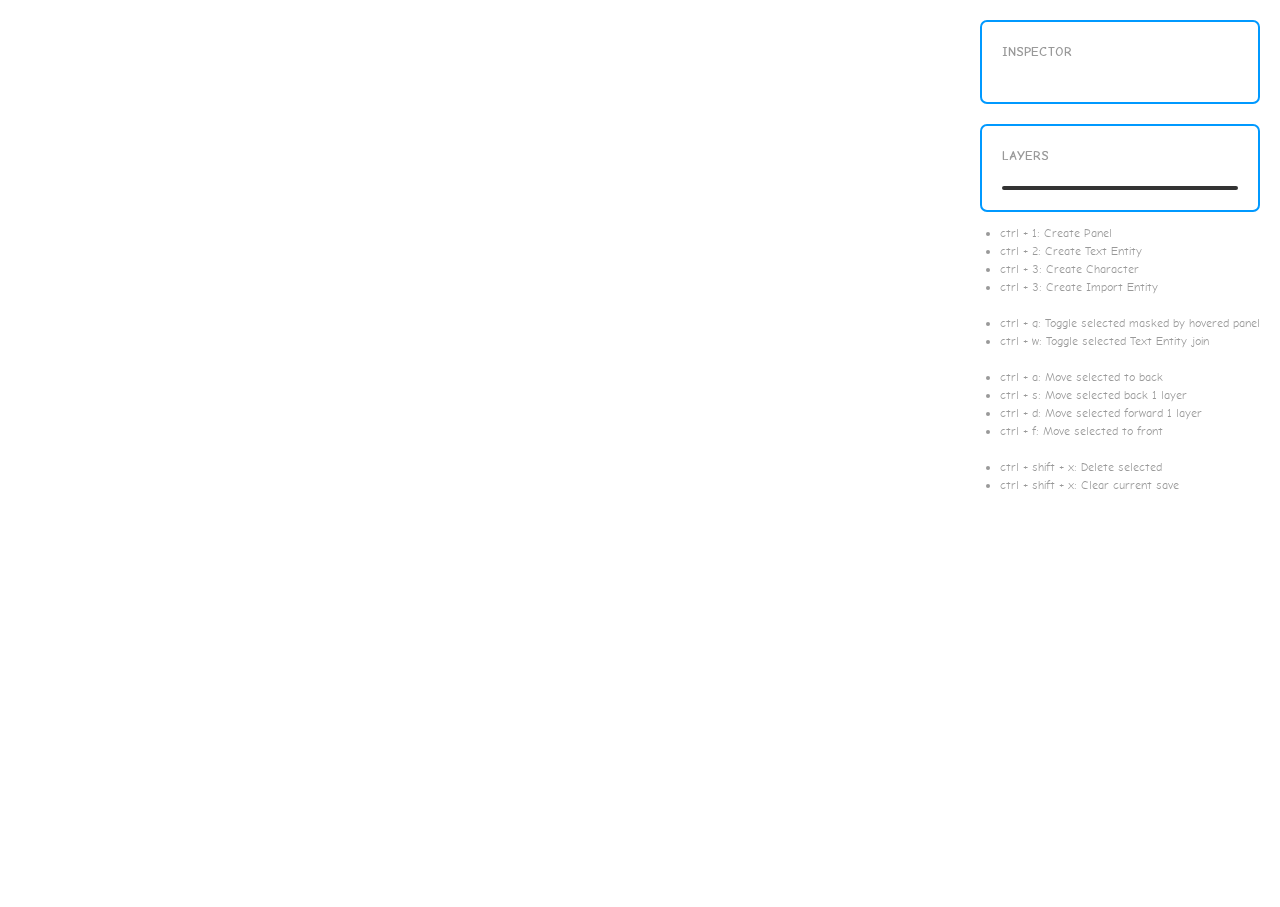
<file: index.html>
<!DOCTYPE html>
<html>
<head>
	<link rel="stylesheet" type="text/css" href="./comic-neue-2.3/font.css" />

	<style>
		/* ---------------- */
		/*   BASIC STUFF
		/* ---------------- */

		html, body {
			width: 100%;
			height: 100%;
			padding: 0;
			margin: 0;

			font-family: Helvetica;
			color: #333;

			overflow: hidden;
		}

		body {
			font-family: 'Comic Neue', sans-serif;
			font-weight: 400;
			font-size: 1em;
			line-height: 1.5;
			/* Enable a font's kerning: http://stackoverflow.com/questions/15160897/font-feature-settings-what-is-the-correct-syntax */
			font-feature-settings: "kern";
			-moz-font-feature-settings: "kern";
			-webkit-font-feature-settings: "kern";
		}

		h1, h2, h3 {
			margin: 0;
			padding: 0;
		}

		/* ---------------- */
		/*       HTML
		/* ---------------- */

		.ui-container {
			position: fixed;
			top: 0;
			right: 0;
			height: 100%;

			overflow-y: auto;
		}

		.inspector, .layers {
			box-sizing: border-box;

			min-height: 50px;
			width: 280px;
			margin: 20px;
			padding: 20px;
			margin-bottom: 10px;

			border-radius: 7px;
			border: 2px solid #0099FF;
			background-color: rgba(255, 255, 255, 0.8);
		}

		.inspector h2, .layers h2 {
			text-transform: uppercase;
			font-size: 10pt;
			color: #999;
			margin-bottom: 20px;
		}

		.inspector .content {
			font-weight: bold;
		}

		.layers .content {
			overflow: hidden;
			border-radius: 5px;
			border: 2px solid #333;
		}

		.layers .content .layer {
			padding: 2px 10px;
		}
		.layers .content .layer:nth-child(odd) {
			background-color: #EEEEEE;
		}
		.layers .content .layer.selected {
			background-color: #0099FF;
			color: #FFFFFF;
		}

		.hotkey-description {
			font-size: 9pt;
			color: #999;
		}

		/* ---------------- */
		/*       SVG
		/* ---------------- */

		path, circle {
			fill: inherit;
		}

		.paper {
			width: 100%;
			height: 100%;
		}

		.panel {
			fill: #FFFFFF;
		}
		.panel-border {
			fill: none;
			stroke: #333333;
			stroke-width: 4px; /* double width for mask */
		}
		/*.selected .panel-border {
			stroke: #0099FF;
		}*/

		.handle circle {
			fill: #FFFFFF;
			stroke: #333333;
			stroke-width: 4px;
			cursor: pointer;
			z-index: 1000;
		}
		.rotationhandle circle {
			transform: scale(0.8);
		}
		.handle.move circle {
			cursor: move;
			transform: scale(1.2);
		}

		.handle line {
			stroke: #333333;
			stroke-width: 2px;
		}

		.handle:not(.rotation) line {
			display: none;
		}

		.character .headgroup .head-border  {
			stroke: #333333;
			stroke-width: 4px; /* double stroke width because of clip */
		}
		.character .headgroup .head-shadow {
			fill: #E59B27;
		}
		.character .headgroup .head-highlight {
			fill: #FFE58C;
		}

		.character .headgroup .eyes ellipse {
			fill: #333333;
		}

		.character .bodygroup .body-border {
			stroke: #333333;
			stroke-width: 4px; /* double stroke width because of clip */
			stroke-linejoin: round;
		}
		.character .bodygroup .body-shadow {
			fill: #751EFF;
		}
		.character .bodygroup .body-highlight {
			fill: #AE12F2;
		}

		.character .bodygroup .limbs .limb {
			fill: none;
			stroke: #333333;
			stroke-width: 4px;
			stroke-linecap: round;
		}

		.speechbubble .bubble-border, .speechbubble .tail-border {
			stroke: #333333;
			stroke-width: 4px;
			stroke-linejoin: round;
		}

		.speechbubble .bubble-fill, .speechbubble .tail-fill {
			stroke: none;
			fill: #FFFFFF;
		}

		.speechbubble .text, .captiongroup .text {
			margin: 0;
			padding: 6.25px;
			font-size: 12.5px;
			user-select: none;
		}

		.captiongroup .caption {
			fill: #FFFFFF;
			stroke: #333333;
			stroke-width: 2px;
		}

		.extraborders {
			pointer-events: none;
		}

		.file-input {
			z-index: 1000;
			cursor: pointer;
			height: 100%;
			font-size: 24px;
			width: 100%;
		}

		/* ---------------- */
		/*    IMPORTANTS ?
		/* ---------------- */

		.hidden {
			display: none;
		}

		.disrupt-mask * {
			stroke: black;
			stroke-linejoin: round;
		}
	</style>

	<script src="lib/hotkeys/hotkeys.js"></script>
</head>
<body>
	<div class="ui-container">
		<div class="inspector">
			<h2>Inspector</h2>
			<div class="content"></div>
		</div>
		<div class="layers">
			<h2>Layers</h2>
			<div class="content"></div>
		</div>
		<div class="hotkey-description">
			<ul>
				<li>ctrl + 1: Create Panel</li>
				<li>ctrl + 2: Create Text Entity</li>
				<li>ctrl + 3: Create Character</li>
				<li>ctrl + 3: Create Import Entity</li>
				<br/>
				<li>ctrl + q: Toggle selected masked by hovered panel</li>
				<li>ctrl + w: Toggle selected Text Entity join</li>
				<br/>
				<li>ctrl + a: Move selected to back</li>
				<li>ctrl + s: Move selected back 1 layer</li>
				<li>ctrl + d: Move selected forward 1 layer</li>
				<li>ctrl + f: Move selected to front</li>
				<br/>
				<li>ctrl + shift + x: Delete selected</li>
				<li>ctrl + shift + x: Clear current save</li>
			</ul>
		</div>
	</div>

	<script src="main.js"></script>
</body>
</html>
</file>
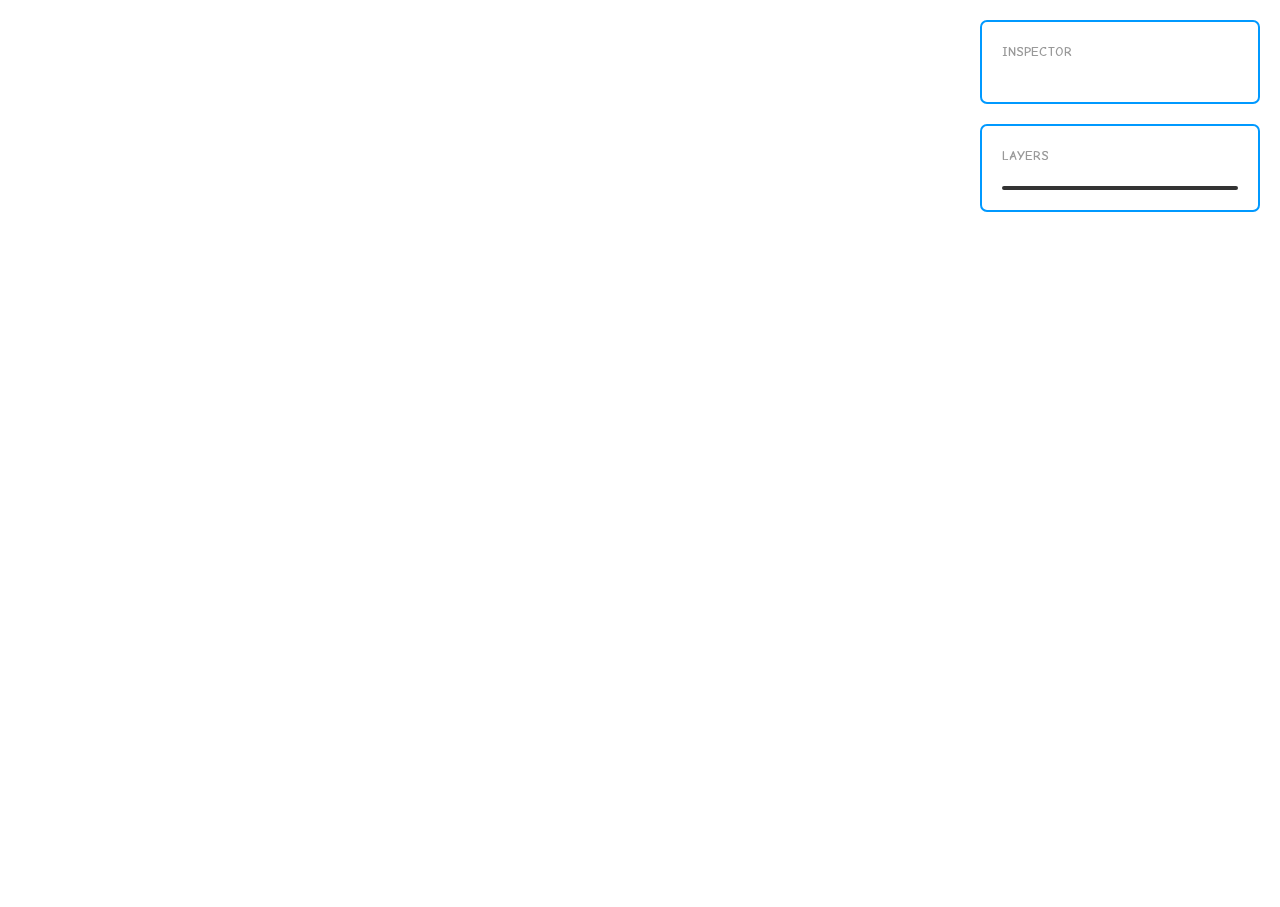
<file: editor/index.html>
<!DOCTYPE html>
<html>
<head>
	<link rel="stylesheet" type="text/css" href="./comic-neue-2.3/font.css" />

	<style>
		/* ---------------- */
		/*   BASIC STUFF
		/* ---------------- */

		html, body {
			width: 100%;
			height: 100%;
			padding: 0;
			margin: 0;

			font-family: Helvetica;
			color: #333;

			overflow: hidden;
		}

		body {
			font-family: 'Comic Neue', sans-serif;
			font-weight: 400;
			font-size: 1em;
			line-height: 1.5;
			/* Enable a font's kerning: http://stackoverflow.com/questions/15160897/font-feature-settings-what-is-the-correct-syntax */
			font-feature-settings: "kern";
			-moz-font-feature-settings: "kern";
			-webkit-font-feature-settings: "kern";
		}

		h1, h2, h3 {
			margin: 0;
			padding: 0;
		}

		/* ---------------- */
		/*       HTML
		/* ---------------- */

		.ui-container {
			position: fixed;
			top: 0;
			right: 0;
			height: 100%;

			overflow-y: auto;
		}

		.inspector, .layers {
			box-sizing: border-box;

			min-height: 50px;
			width: 280px;
			margin: 20px;
			padding: 20px;
			margin-bottom: 10px;

			border-radius: 7px;
			border: 2px solid #0099FF;
			background-color: rgba(255, 255, 255, 0.8);
		}

		.inspector h2, .layers h2 {
			text-transform: uppercase;
			font-size: 10pt;
			color: #999;
			margin-bottom: 20px;
		}

		.inspector .content {
			font-weight: bold;
		}

		.layers .content {
			overflow: hidden;
			border-radius: 5px;
			border: 2px solid #333;
		}

		.layers .content .layer {
			padding: 2px 10px;
		}
		.layers .content .layer:nth-child(odd) {
			background-color: #EEEEEE;
		}
		.layers .content .layer.selected {
			background-color: #0099FF;
			color: #FFFFFF;
		}

		.speechbubble .bubble, .speechbubble .stem {
			stroke: #333333;
			stroke-width: 4px;
			stroke-linejoin: round;
		}

		.speechbubble .fill {
			fill: #FFFFFF;
		}

		/* ---------------- */
		/*       SVG
		/* ---------------- */

		path, circle {
			fill: inherit;
		}

		.paper {
			width: 100%;
			height: 100%;
		}

		.panel {
			fill: #FFFFFF;
			stroke: #333333;
			stroke-width: 2px;
		}
		.panel.selected {
			stroke: #0099FF;
		}

		.handle circle {
			fill: #FFFFFF;
			stroke: #333333;
			stroke-width: 4px;
			cursor: pointer;
			z-index: 1000;
		}
		.rotationhandle circle {
			transform: scale(0.8);
		}
		.handle.move circle {
			cursor: move;
			transform: scale(1.2);
		}

		.handle line {
			stroke: #333333;
			stroke-width: 2px;
		}

		.handle:not(.rotation) line {
			display: none;
		}

		.hidden {
			display: none;
		}

		.character .headgroup .head-border  {
			stroke: #333333;
			stroke-width: 4px; /* double stroke width because of clip */
		}
		.character .headgroup .head-shadow {
			fill: #CFB871;
		}
		.character .headgroup .head-highlight {
			fill: #FFE492;
		}

		.character .headgroup .eyes ellipse {
			fill: #333333;
		}

		.character .bodygroup .body-border {
			stroke: #333333;
			stroke-width: 4px; /* double stroke width because of clip */
			stroke-linejoin: round;
		}
		.character .bodygroup .body-shadow {
			fill: #0064A7;
		}
		.character .bodygroup .body-highlight {
			fill: #0099FF;
		}

		.character .bodygroup .limbs .limb {
			fill: none;
			stroke: #333333;
			stroke-width: 4px;
			stroke-linecap: round;
		}

		.speechbubble .text {
			margin: 0;
			padding: 10px;
			font-size: 10pt;
			user-select: none;
		}
	</style>

	<script src="lib/hotkeys/hotkeys.js"></script>
</head>
<body>
	<div class="ui-container">
		<div class="inspector">
			<h2>Inspector</h2>
			<div class="content"></div>
		</div>
		<div class="layers">
			<h2>Layers</h2>
			<div class="content"></div>
		</div>
	</div>

	<script src="main.js"></script>
</body>
</html>
</file>
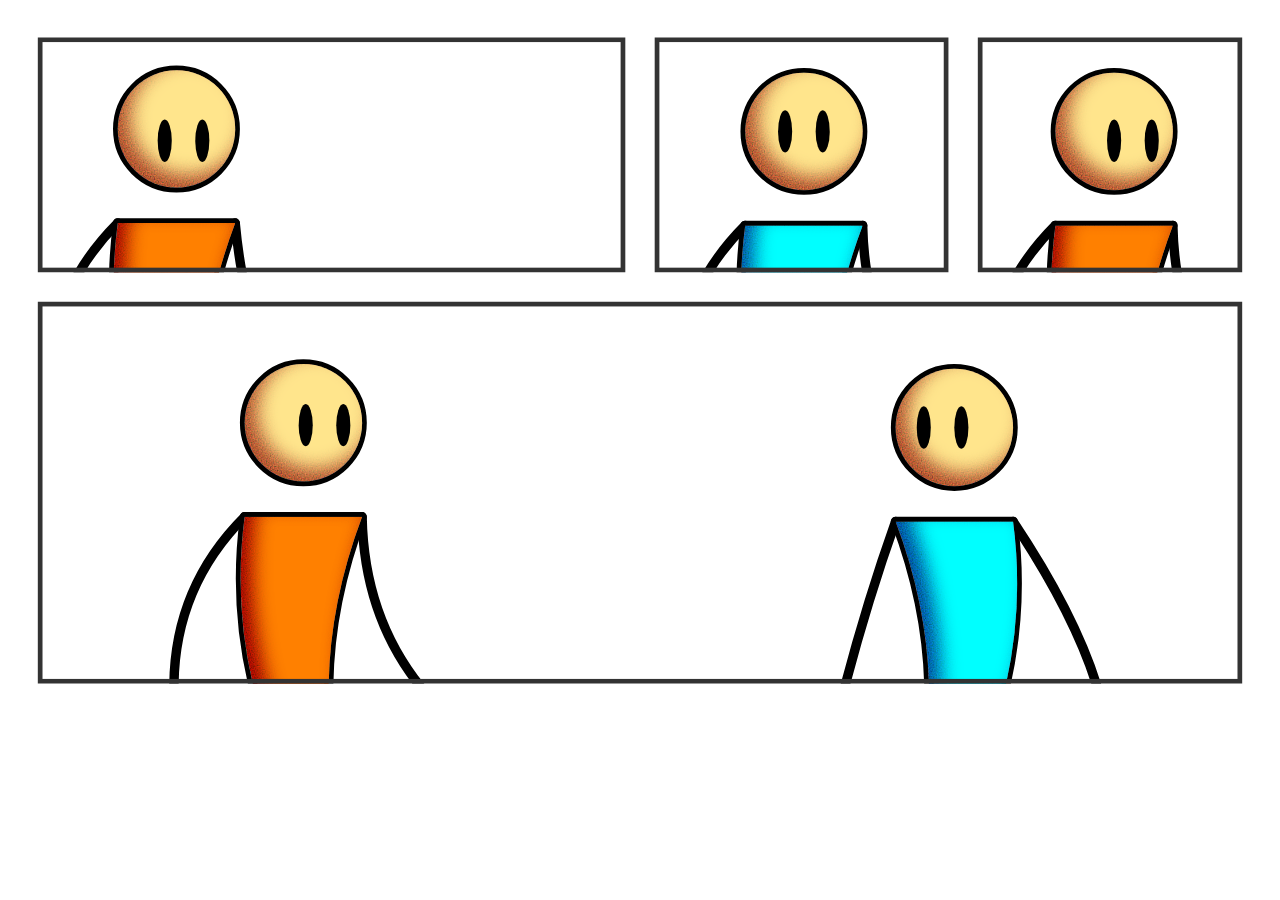
<file: embedtest/index.html>
<html>
<head>
	<style>
		.container {
			width: 100%;
		}
	</style>
</head>
<body>
	<div class="container">
		<div id="x1504911294189-wrapper">
			<style>
				#x1504911294189-wrapper { position: relative; height: 0; padding-bottom: 145.45454545454547%; /* mobile */ }
				#x1504911294189 { position: absolute; top: 0; left: 0; width: 100%; height: 100%; }
				@media only screen and (orientation: landscape) {
					#x1504911294189-wrapper { padding-bottom: 55.81395348837209%; /* desktop */ };
				}
			</style>
			<iframe src="comix_export/index.html" id="x1504911294189" frameborder="0" cellspacing="0" scrolling="no" seamless='seamless'></iframe>
		</div>
	</div>
</body>
</html>
</file>
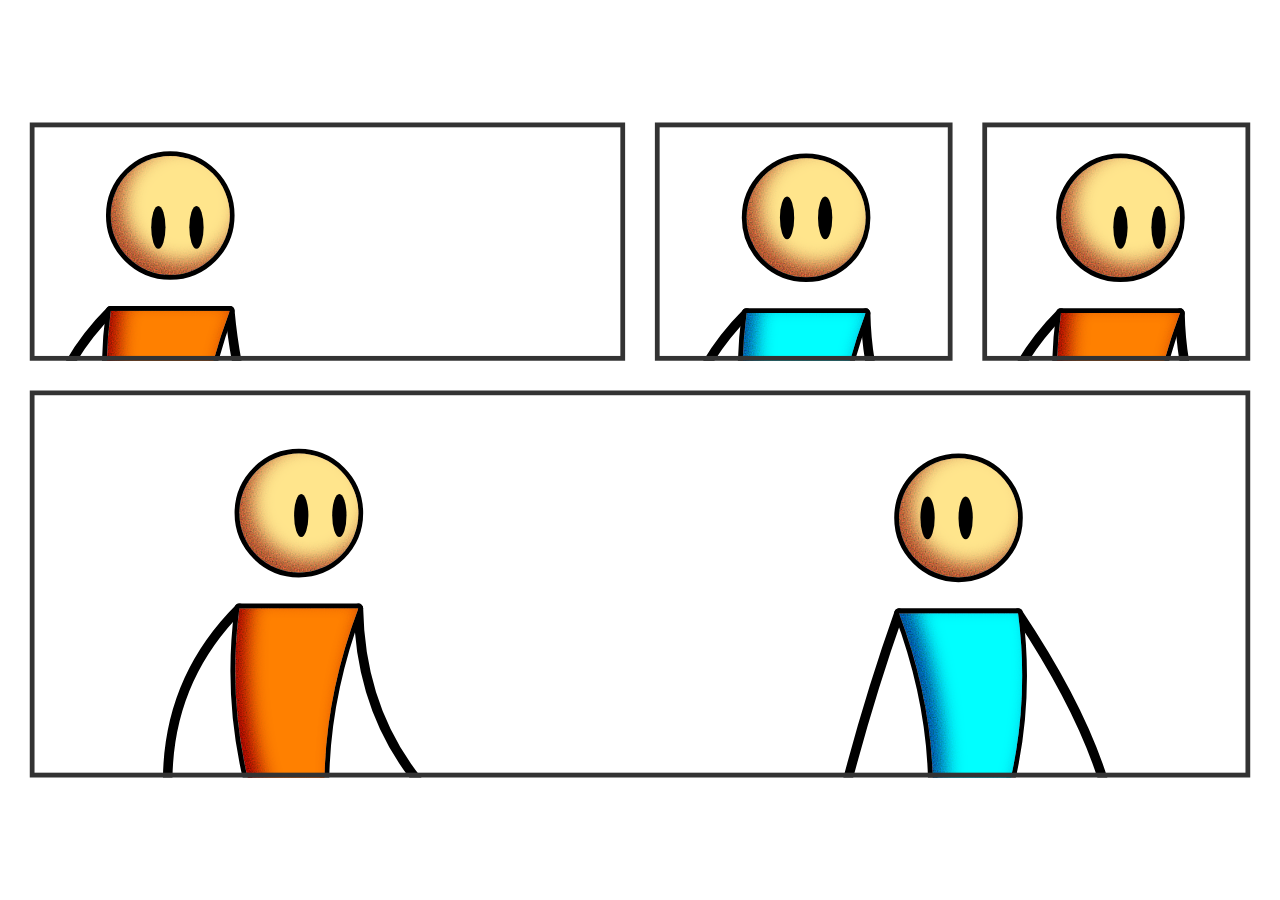
<file: embedtest/comix_export/index.html>
<html>

<head>
				<link rel="stylesheet" type="text/css" href="css/font.css">
				<link rel="stylesheet" type="text/css" href="css/mediaqueries.css">
				<style>
								/* ---------------- */
										/*   BASIC STUFF
										/* ---------------- */
								
										html, body {
											width: 100%;
											height: 100%;
											padding: 0;
											margin: 0;
								
											font-family: Helvetica;
											color: #333;
								
											overflow: hidden;
										}
								
										body {
											font-family: 'Comic Neue', sans-serif;
											font-weight: 400;
											font-size: 1em;
											line-height: 1.5;
											/* Enable a font's kerning: http://stackoverflow.com/questions/15160897/font-feature-settings-what-is-the-correct-syntax */
											font-feature-settings: "kern";
											-moz-font-feature-settings: "kern";
											-webkit-font-feature-settings: "kern";
										}
								
										h1, h2, h3 {
											margin: 0;
											padding: 0;
										}
								
										/* ---------------- */
										/*       HTML
										/* ---------------- */
								
										.ui-container {
											position: fixed;
											top: 0;
											right: 0;
											height: 100%;
								
											overflow-y: auto;
										}
								
										.inspector, .layers {
											box-sizing: border-box;
								
											min-height: 50px;
											width: 280px;
											margin: 20px;
											padding: 20px;
											margin-bottom: 10px;
								
											border-radius: 7px;
											border: 2px solid #0099FF;
											background-color: rgba(255, 255, 255, 0.8);
										}
								
										.inspector h2, .layers h2 {
											text-transform: uppercase;
											font-size: 10pt;
											color: #999;
											margin-bottom: 20px;
										}
								
										.inspector .content {
											font-weight: bold;
										}
								
										.layers .content {
											overflow: hidden;
											border-radius: 5px;
											border: 2px solid #333;
										}
								
										.layers .content .layer {
											padding: 2px 10px;
										}
										.layers .content .layer:nth-child(odd) {
											background-color: #EEEEEE;
										}
										.layers .content .layer.selected {
											background-color: #0099FF;
											color: #FFFFFF;
										}
								
										.hotkey-description {
											font-size: 9pt;
											color: #999;
										}
								
										/* ---------------- */
										/*       SVG
										/* ---------------- */
								
										path, circle {
											fill: inherit;
										}
								
										.paper {
											width: 100%;
											height: 100%;
										}
								
										.panel, .artboard {
											fill: #FFFFFF;
										}
										.panel-border {
											fill: none;
											stroke: #333333;
											stroke-width: 4px; /* double width for mask */
										}
										.artboard-border {
											fill: none;
											stroke: #999999;
											stroke-dasharray: 5 5;
											stroke-width: 2px;
										}
										/*.selected .panel-border {
											stroke: #0099FF;
										}*/
								
										.handle circle {
											fill: #FFFFFF;
											stroke: #333333;
											stroke-width: 4px;
											cursor: pointer;
											z-index: 1000;
										}
										.rotationhandle circle {
											transform: scale(0.8);
										}
										.handle.move circle {
											cursor: move;
											transform: scale(1.2);
										}
								
										.handle line {
											stroke: #333333;
											stroke-width: 2px;
										}
								
										.handle:not(.rotation) line {
											display: none;
										}
								
										.character .headgroup .head-border  {
											stroke: #000000;
											stroke-width: 4px; /* double stroke width because of clip */
										}
										.character .headgroup .head-shadow {
											fill: #E59B27;
										}
										.character .headgroup .head-highlight {
											fill: #FFE58C;
										}
								
										.character .headgroup .eyes ellipse {
											fill: #000000;
										}
										.character .headgroup .glassesgroup .lenses {
											stroke: #000000;
											stroke-width: 2px;
											fill: rgba(255, 255, 255, 0.5);
											fill: #FFFFFF;
										}
								
										.character .headgroup .hair-back {
											fill: #000000;
										}
										.character .headgroup .hair-front {
											stroke: #000000;
											stroke-width: 4px; /* double stroke width because of clip */
											fill: #333333;
										}
										.character .headgroup .hair-border {
											stroke: #000000;
											stroke-width: 4px; /* double stroke width because of clip */
											fill: none;
										}
								
										.character .bodygroup .body-border {
											stroke: #000000;
											stroke-width: 4px; /* double stroke width because of clip */
											stroke-linejoin: round;
										}
										.character .bodygroup .body-shadow {
											fill: #751EFF;
										}
										.character .bodygroup .body-highlight {
											fill: #AE12F2;
										}
								
										.character .bodygroup .limbs .limb {
											fill: none;
											stroke: #000000;
											stroke-width: 4px;
											stroke-linecap: round;
										}
								
										.speechbubble .bubble-border, .speechbubble .tail-border {
											stroke: #000000;
											stroke-width: 4px;
											stroke-linejoin: round;
										}
								
										.speechbubble .bubble-fill, .speechbubble .tail-fill {
											stroke: none;
											fill: #FFFFFF;
										}
								
										.speechbubble .text {
											display: flex;
											width: 100% !important;
											height: 100% !important;
											align-items: center;
											margin: 0;
											/*padding: 3px;*/
											
											font-size: 15px;
											user-select: none;
										}
								
										.speechbubble .text > div {
											display: block;
											width: 100%;
											text-align: center;
										}
								
								
										.extraborders {
											pointer-events: none;
										}
								
										.file-input {
											z-index: 1000;
											cursor: pointer;
											height: 100%;
											font-size: 24px;
											width: 100%;
										}
								
										/* ---------------- */
										/*    IMPORTANTS ?
										/* ---------------- */
								
										.hidden {
											display: none;
										}
								
										.disrupt-mask * {
											stroke: black;
											stroke-linejoin: round;
										}
				</style>
</head>

<body><svg class="desktop" viewBox="0 0 537.5 300"><defs><filter id="blur"><feGaussianBlur in="SourceGraphic" stdDeviation="4" result="blur"></feGaussianBlur></filter><filter id="noise"><feTurbulence type="fractalNoise" baseFrequency="1.75" result="noisy"></feTurbulence><feBlend in="SourceGraphic" in2="noisy" mode="multiply" result="blend"></feBlend><feBlend in="blend" in2="noisy" mode="multiply" result="blend2"></feBlend><feBlend in="blend2" in2="noisy" mode="multiply"></feBlend></filter><filter id="sketchy"><feTurbulence type="fractalNoise" baseFrequency="0.05" numOctaves="3" result="texture"></feTurbulence><feDisplacementMap in="SourceGraphic" in2="texture" scale="4" result="displacement"></feDisplacementMap></filter><mask id="panelMask" maskUnits="userSpaceOnUse"><g></g><g></g></mask></defs><g transform="translate(12.5, 12.5)" id="entity2" data-id="2" data-type="Panel" class=""><defs><rect id="panel2" width="250" height="100"></rect><clipPath id="panelClip2"><use href="#panel2"></use></clipPath></defs><g clip-path="url(#panelClip2)"><use class="panel" href="#panel2" data-id="2"></use><g class="content"><g class="character" id="entity3" data-id="3" data-type="Character" transform="translate(4, 14)"><g class="headgroup" transform="translate(55, 25)"><g clip-path="url(#hairClip3)"><defs><path id="hairClipPath3" d=""></path><path id="hairCutPath3" d="" transform="translate(3, 5) rotate(0)"></path><clipPath id="hairClip3"><use href="#hairClipPath3"></use></clipPath><clipPath id="hairCut3" clip-path="url(#hairClip3)"><use href="#hairCutPath3"></use></clipPath></defs><use class="hair-back" href="#hairCutPath3" transform="translate(50, 0)"></use></g></g><g class="bodygroup" transform="translate(55, 65)"><defs><path id="body3" d="
			M 25 0
			Q 5.75 51 12.5 100
			L -12.5 100
			Q -31.75 51 -25 0
			Z
		"></path><clipPath id="bodyClip3"><use href="#body3"></use></clipPath></defs><g class="limbs"><path class="limb" d="
			M -25 0
			Q -63 38 -53 96
		"></path><path class="limb" d="
			M 25 0
			Q 31 65 65 88
		"></path><path class="limb" d="
			M -12.5 100
			Q 3 130 -29 203
		"></path><path class="limb" d="
			M 12.5 100
			Q 30 130 31 204
		"></path></g><use class="body-border" href="#body3"></use><g clip-path="url(#bodyClip3)"><use class="body-shadow" href="#body3" filter="url(#noise)" style="fill: rgb(230, 0, 0);"></use><use class="body-highlight" href="#body3" filter="url(#blur)" x="5" y="-5" style="fill: rgb(255, 128, 0);"></use></g></g><g class="headgroup" transform="translate(55, 25)"><defs><circle id="head3" r="25"></circle><clipPath id="headClip3"><use href="#head3"></use></clipPath></defs><use class="head-border" href="#head3"></use><g clip-path="url(#headClip3)"><use class="head-shadow" href="#head3" filter="url(#noise)" style="fill: rgb(255, 116, 63);"></use><use class="head-highlight" href="#head3" filter="url(#blur)" x="5" y="-5" style="fill: rgb(255, 229, 140);"></use><g class="eyes" transform="translate(3, 5) rotate(0)"><ellipse cx="-8" rx="3" ry="9"></ellipse><ellipse cx="8" rx="3" ry="9"></ellipse></g></g><g clip-path="url(#hairCut3)"><use class="hair-front" href="#hairCutPath3"></use><use class="hair-border" href="#hairClipPath3"></use></g></g></g></g><use class="panel-border" href="#panel2" data-id="2"></use></g></g><g transform="translate(275, 12.5)" id="entity5" data-id="5" data-type="Panel" class=""><defs><rect id="panel5" width="125" height="100"></rect><clipPath id="panelClip5"><use href="#panel5"></use></clipPath></defs><g clip-path="url(#panelClip5)"><use class="panel" href="#panel5" data-id="5"></use><g class="content"><g class="character" id="entity7" data-id="7" data-type="Character" transform="translate(8.5, 15)"><g class="headgroup" transform="translate(55, 25)"><g clip-path="url(#hairClip7)"><defs><path id="hairClipPath7" d=""></path><path id="hairCutPath7" d="" transform="translate(0, 0) rotate(0)"></path><clipPath id="hairClip7"><use href="#hairClipPath7"></use></clipPath><clipPath id="hairCut7" clip-path="url(#hairClip7)"><use href="#hairCutPath7"></use></clipPath></defs><use class="hair-back" href="#hairCutPath7" transform="translate(50, 0)"></use></g></g><g class="bodygroup" transform="translate(55, 65)"><defs><path id="body7" d="
			M 25 0
			Q 5.75 51 12.5 100
			L -12.5 100
			Q -31.75 51 -25 0
			Z
		"></path><clipPath id="bodyClip7"><use href="#body7"></use></clipPath></defs><g class="limbs"><path class="limb" d="
			M -25 0
			Q -63 38 -53 96
		"></path><path class="limb" d="
			M 25 0
			Q 26 54 65 88
		"></path><path class="limb" d="
			M -12.5 100
			Q 3 130 -29 203
		"></path><path class="limb" d="
			M 12.5 100
			Q 30 130 31 204
		"></path></g><use class="body-border" href="#body7"></use><g clip-path="url(#bodyClip7)"><use class="body-shadow" href="#body7" filter="url(#noise)" style="fill: rgb(0, 115, 230);"></use><use class="body-highlight" href="#body7" filter="url(#blur)" x="5" y="-5" style="fill: rgb(0, 255, 255);"></use></g></g><g class="headgroup" transform="translate(55, 25)"><defs><circle id="head7" r="25"></circle><clipPath id="headClip7"><use href="#head7"></use></clipPath></defs><use class="head-border" href="#head7"></use><g clip-path="url(#headClip7)"><use class="head-shadow" href="#head7" filter="url(#noise)" style="fill: rgb(255, 116, 63);"></use><use class="head-highlight" href="#head7" filter="url(#blur)" x="5" y="-5" style="fill: rgb(255, 229, 140);"></use><g class="eyes" transform="translate(0, 0) rotate(0)"><ellipse cx="-8" rx="3" ry="9"></ellipse><ellipse cx="8" rx="3" ry="9"></ellipse></g></g><g clip-path="url(#hairCut7)"><use class="hair-front" href="#hairCutPath7"></use><use class="hair-border" href="#hairClipPath7"></use></g></g></g></g><use class="panel-border" href="#panel5" data-id="5"></use></g></g><g transform="translate(412.5, 12.5)" id="entity6" data-id="6" data-type="Panel" class=""><defs><rect id="panel6" width="112.5" height="100"></rect><clipPath id="panelClip6"><use href="#panel6"></use></clipPath></defs><g clip-path="url(#panelClip6)"><use class="panel" href="#panel6" data-id="6"></use><g class="content"><g class="character" id="entity8" data-id="8" data-type="Character" transform="translate(3, 15)"><g class="headgroup" transform="translate(55, 25)"><g clip-path="url(#hairClip8)"><defs><path id="hairClipPath8" d=""></path><path id="hairCutPath8" d="" transform="translate(8, 4) rotate(0)"></path><clipPath id="hairClip8"><use href="#hairClipPath8"></use></clipPath><clipPath id="hairCut8" clip-path="url(#hairClip8)"><use href="#hairCutPath8"></use></clipPath></defs><use class="hair-back" href="#hairCutPath8" transform="translate(50, 0)"></use></g></g><g class="bodygroup" transform="translate(55, 65)"><defs><path id="body8" d="
			M 25 0
			Q 5.75 51 12.5 100
			L -12.5 100
			Q -31.75 51 -25 0
			Z
		"></path><clipPath id="bodyClip8"><use href="#body8"></use></clipPath></defs><g class="limbs"><path class="limb" d="
			M -25 0
			Q -63 38 -53 96
		"></path><path class="limb" d="
			M 25 0
			Q 26 54 65 88
		"></path><path class="limb" d="
			M -12.5 100
			Q 3 130 -29 203
		"></path><path class="limb" d="
			M 12.5 100
			Q 30 130 31 204
		"></path></g><use class="body-border" href="#body8"></use><g clip-path="url(#bodyClip8)"><use class="body-shadow" href="#body8" filter="url(#noise)" style="fill: rgb(230, 0, 0);"></use><use class="body-highlight" href="#body8" filter="url(#blur)" x="5" y="-5" style="fill: rgb(255, 128, 0);"></use></g></g><g class="headgroup" transform="translate(55, 25)"><defs><circle id="head8" r="25"></circle><clipPath id="headClip8"><use href="#head8"></use></clipPath></defs><use class="head-border" href="#head8"></use><g clip-path="url(#headClip8)"><use class="head-shadow" href="#head8" filter="url(#noise)" style="fill: rgb(255, 116, 63);"></use><use class="head-highlight" href="#head8" filter="url(#blur)" x="5" y="-5" style="fill: rgb(255, 229, 140);"></use><g class="eyes" transform="translate(8, 4) rotate(0)"><ellipse cx="-8" rx="3" ry="9"></ellipse><ellipse cx="8" rx="3" ry="9"></ellipse></g></g><g clip-path="url(#hairCut8)"><use class="hair-front" href="#hairCutPath8"></use><use class="hair-border" href="#hairClipPath8"></use></g></g></g></g><use class="panel-border" href="#panel6" data-id="6"></use></g></g><g transform="translate(12.5, 125)" id="entity12" data-id="12" data-type="Panel" class=""><defs><rect id="panel12" width="512.5" height="162.5"></rect><clipPath id="panelClip12"><use href="#panel12"></use></clipPath></defs><g clip-path="url(#panelClip12)"><use class="panel" href="#panel12" data-id="12"></use><g class="content"><g class="character" id="entity13" data-id="13" data-type="Character" transform="translate(58, 26.5)"><g class="headgroup" transform="translate(55, 25)"><g clip-path="url(#hairClip13)"><defs><path id="hairClipPath13" d=""></path><path id="hairCutPath13" d="" transform="translate(9, 1) rotate(0)"></path><clipPath id="hairClip13"><use href="#hairClipPath13"></use></clipPath><clipPath id="hairCut13" clip-path="url(#hairClip13)"><use href="#hairCutPath13"></use></clipPath></defs><use class="hair-back" href="#hairCutPath13" transform="translate(50, 0)"></use></g></g><g class="bodygroup" transform="translate(55, 65)"><defs><path id="body13" d="
			M 25 0
			Q 5.75 51 12.5 100
			L -12.5 100
			Q -31.75 51 -25 0
			Z
		"></path><clipPath id="bodyClip13"><use href="#body13"></use></clipPath></defs><g class="limbs"><path class="limb" d="
			M -25 0
			Q -63 38 -53 96
		"></path><path class="limb" d="
			M 25 0
			Q 26 54 65 88
		"></path><path class="limb" d="
			M -12.5 100
			Q 3 130 -29 203
		"></path><path class="limb" d="
			M 12.5 100
			Q 30 130 31 204
		"></path></g><use class="body-border" href="#body13"></use><g clip-path="url(#bodyClip13)"><use class="body-shadow" href="#body13" filter="url(#noise)" style="fill: rgb(230, 0, 0);"></use><use class="body-highlight" href="#body13" filter="url(#blur)" x="5" y="-5" style="fill: rgb(255, 128, 0);"></use></g></g><g class="headgroup" transform="translate(55, 25)"><defs><circle id="head13" r="25"></circle><clipPath id="headClip13"><use href="#head13"></use></clipPath></defs><use class="head-border" href="#head13"></use><g clip-path="url(#headClip13)"><use class="head-shadow" href="#head13" filter="url(#noise)" style="fill: rgb(255, 116, 63);"></use><use class="head-highlight" href="#head13" filter="url(#blur)" x="5" y="-5" style="fill: rgb(255, 229, 140);"></use><g class="eyes" transform="translate(9, 1) rotate(0)"><ellipse cx="-8" rx="3" ry="9"></ellipse><ellipse cx="8" rx="3" ry="9"></ellipse></g></g><g clip-path="url(#hairCut13)"><use class="hair-front" href="#hairCutPath13"></use><use class="hair-border" href="#hairClipPath13"></use></g></g></g><g class="character" id="entity14" data-id="14" data-type="Character" transform="translate(335, 28.5)"><g class="headgroup" transform="translate(55, 25)"><g clip-path="url(#hairClip14)"><defs><path id="hairClipPath14" d=""></path><path id="hairCutPath14" d="" transform="translate(-5, 0) rotate(0)"></path><clipPath id="hairClip14"><use href="#hairClipPath14"></use></clipPath><clipPath id="hairCut14" clip-path="url(#hairClip14)"><use href="#hairCutPath14"></use></clipPath></defs><use class="hair-back" href="#hairCutPath14" transform="translate(50, 0)"></use></g></g><g class="bodygroup" transform="translate(55, 65)"><defs><path id="body14" d="
			M 25 0
			Q 31.75 51 12.5 100
			L -12.5 100
			Q -5.75 51 -25 0
			Z
		"></path><clipPath id="bodyClip14"><use href="#body14"></use></clipPath></defs><g class="limbs"><path class="limb" d="
			M -25 0
			Q -41 45 -53 96
		"></path><path class="limb" d="
			M 25 0
			Q 59 51 65 88
		"></path><path class="limb" d="
			M -12.5 100
			Q -27 148 -29 203
		"></path><path class="limb" d="
			M 12.5 100
			Q 8 152 31 204
		"></path></g><use class="body-border" href="#body14"></use><g clip-path="url(#bodyClip14)"><use class="body-shadow" href="#body14" filter="url(#noise)" style="fill: rgb(0, 115, 230);"></use><use class="body-highlight" href="#body14" filter="url(#blur)" x="5" y="-5" style="fill: rgb(0, 255, 255);"></use></g></g><g class="headgroup" transform="translate(55, 25)"><defs><circle id="head14" r="25"></circle><clipPath id="headClip14"><use href="#head14"></use></clipPath></defs><use class="head-border" href="#head14"></use><g clip-path="url(#headClip14)"><use class="head-shadow" href="#head14" filter="url(#noise)" style="fill: rgb(255, 116, 63);"></use><use class="head-highlight" href="#head14" filter="url(#blur)" x="5" y="-5" style="fill: rgb(255, 229, 140);"></use><g class="eyes" transform="translate(-5, 0) rotate(0)"><ellipse cx="-8" rx="3" ry="9"></ellipse><ellipse cx="8" rx="3" ry="9"></ellipse></g></g><g clip-path="url(#hairCut14)"><use class="hair-front" href="#hairCutPath14"></use><use class="hair-border" href="#hairClipPath14"></use></g></g></g></g><use class="panel-border" href="#panel12" data-id="12"></use></g></g></svg>
				<svg
				    class="mobile" viewBox="0 0 275 400">
								<defs>
												<filter id="blur">
																<feGaussianBlur in="SourceGraphic" stdDeviation="4" result="blur"></feGaussianBlur>
												</filter>
												<filter id="noise">
																<feTurbulence type="fractalNoise" baseFrequency="1.75" result="noisy"></feTurbulence>
																<feBlend in="SourceGraphic" in2="noisy" mode="multiply" result="blend"></feBlend>
																<feBlend in="blend" in2="noisy" mode="multiply" result="blend2"></feBlend>
																<feBlend in="blend2" in2="noisy" mode="multiply"></feBlend>
												</filter>
												<filter id="sketchy">
																<feTurbulence type="fractalNoise" baseFrequency="0.05" numOctaves="3" result="texture"></feTurbulence>
																<feDisplacementMap in="SourceGraphic" in2="texture" scale="4" result="displacement"></feDisplacementMap>
												</filter>
												<mask id="panelMask" maskUnits="userSpaceOnUse">
																<g></g>
																<g></g>
												</mask>
								</defs>
								<use id="entity4" data-id="4" data-type="SymbolicLinkEntity" class="" href="#entity2" transform="translate(
			0,
			0
		)"></use>
								<use id="entity9" data-id="9" data-type="SymbolicLinkEntity" class="" href="#entity5" transform="translate(
			-262.5,
			112.5
		)"></use>
								<use id="entity10" data-id="10" data-type="SymbolicLinkEntity" class="" href="#entity6" transform="translate(
			-262.5,
			112.5
		)"></use>
								<g transform="translate(12.5, 237.5)" id="entity11" data-id="11" data-type="Panel" class="">
												<defs>
																<rect id="panel11" width="250" height="150"></rect>
																<clipPath id="panelClip11">
																				<use href="#panel11"></use>
																</clipPath>
												</defs>
												<g clip-path="url(#panelClip11)">
																<use class="panel" href="#panel11" data-id="11"></use>
																<g class="content">
																				<use id="entity15" data-id="15" data-type="SymbolicLinkEntity" class="" href="#entity13" transform="translate(
			-71.5,
			-0.5
		)"></use>
																				<use id="entity16" data-id="16" data-type="SymbolicLinkEntity" class="selected" href="#entity14" transform="translate(
			-180.5,
			-2.5
		)"></use>
																</g>
																<use class="panel-border" href="#panel11" data-id="11"></use>
												</g>
								</g>
								</svg>
								<script src="js/_util.js"></script>
								<script src="js/_init.js"></script>
</body>

</html>
</file>
<file: comic-neue-2.3/font.css>
/* 

 	font-weight: 100; Comic Neue Light
 	font-weight: 300; Comic Neue Regular 
 	font-weight: 700; Comic Neue Bold
	font-style: oblique; for the oblique equivalents.

  Change 'Comic Neue' to 'Comic Neue Angular' for the Angular variants
  For example Comic Neue Angular Bold Oblique would be:

 	body {
		font-family: 'Comic Neue Angular', sans-serif;
		font-style: oblique;
		font-weight: 700;
    font-size: 1em;
    line-height: 1.5;
 	}
	or in shorthand: body { font: oblique 700 1em/1.5 'Comic Neue Angular', sans-serif; }

*/

/* ==========================================================================
   FONT STACK
   ========================================================================== */

/*	@font-face format credit to Chris Coyier http://css-tricks.com/snippets/css/using-font-face/ */
/*	And John, Kevin & Sven Read http://www.newnet-soft.com/blog/csstypography */
/*	An old but still great article on @font-face performance http://www.stevesouders.com/blog/2009/10/13/font-face-and-performance/ */

@font-face {
  font-family: 'Comic Neue';
  src: url('../fonts/ComicNeue-Light.eot');
  src: url('../fonts/ComicNeue-Light.eot?#iefix') format('embedded-opentype'),
       url('../fonts/ComicNeue-Light.woff2') format('woff2'),
       url('../fonts/ComicNeue-Light.woff') format('woff'),
       url('../fonts/ComicNeue-Light.ttf')  format('truetype');
  font-weight: 300;
}

@font-face {
  font-family: 'Comic Neue';
  src: url('../fonts/ComicNeue-Light-Oblique.eot');
  src: url('../fonts/ComicNeue-Light-Oblique.eot?#iefix') format('embedded-opentype'),
       url('../fonts/ComicNeue-Light-Oblique.woff2') format('woff2'),
       url('../fonts/ComicNeue-Light-Oblique.woff') format('woff'),
       url('../fonts/ComicNeue-Light-Oblique.ttf')  format('truetype');
  font-weight: 300;
  font-style: oblique;
}

@font-face {
  font-family: 'Comic Neue';
  src: url('../fonts/ComicNeue-Regular.eot');
  src: url('../fonts/ComicNeue-Regular.eot?#iefix') format('embedded-opentype'),
       url('../fonts/ComicNeue-Regular.woff2') format('woff2'),
       url('../fonts/ComicNeue-Regular.woff') format('woff'),
       url('../fonts/ComicNeue-Regular.ttf')  format('truetype');
  font-weight: 400;
}

@font-face {
  font-family: 'Comic Neue';
  src: url('../fonts/ComicNeue-Regular-Oblique.eot');
  src: url('../fonts/ComicNeue-Regular-Oblique.eot?#iefix') format('embedded-opentype'),
       url('../fonts/ComicNeue-Regular-Oblique.woff2') format('woff2'),
       url('../fonts/ComicNeue-Regular-Oblique.woff') format('woff'),
       url('../fonts/ComicNeue-Regular-Oblique.ttf')  format('truetype');
  font-weight: 400;
  font-style: oblique;
}

@font-face {
  font-family: 'Comic Neue';
  src: url('../fonts/ComicNeue-Bold.eot');
  src: url('../fonts/ComicNeue-Bold.eot?#iefix') format('embedded-opentype'),
       url('../fonts/ComicNeue-Bold.woff2') format('woff2'),
       url('../fonts/ComicNeue-Bold.woff') format('woff'),
       url('../fonts/ComicNeue-Bold.ttf')  format('truetype');
  font-weight: 700;
}

@font-face {
  font-family: 'Comic Neue';
  src: url('../fonts/ComicNeue-Bold-Oblique.eot');
  src: url('../fonts/ComicNeue-Bold-Oblique.eot?#iefix') format('embedded-opentype'),
       url('../fonts/ComicNeue-Bold-Oblique.woff2') format('woff2'),
       url('../fonts/ComicNeue-Bold-Oblique.woff') format('woff'),
       url('../fonts/ComicNeue-Bold-Oblique.ttf')  format('truetype');
  font-weight: 700;
  font-style: oblique;
}

@font-face {
  font-family: 'Comic Neue Angular';
  src: url('../fonts/ComicNeue-Angular-Light.eot');
  src: url('../fonts/ComicNeue-Angular-Light.eot?#iefix') format('embedded-opentype'),
       url('../fonts/ComicNeue-Angular-Light.woff2') format('woff2'),
       url('../fonts/ComicNeue-Angular-Light.woff') format('woff'),
       url('../fonts/ComicNeue-Angular-Light.ttf')  format('truetype');
  font-weight: 300;
}

@font-face {
  font-family: 'Comic Neue Angular';
  src: url('../fonts/ComicNeue-Angular-Light-Oblique.eot');
  src: url('../fonts/ComicNeue-Angular-Light-Oblique.eot?#iefix') format('embedded-opentype'),
       url('../fonts/ComicNeue-Angular-Light-Oblique.woff2') format('woff2'),
       url('../fonts/ComicNeue-Angular-Light-Oblique.woff') format('woff'),
       url('../fonts/ComicNeue-Angular-Light-Oblique.ttf')  format('truetype');
  font-weight: 300;
  font-style: oblique;
}

@font-face {
  font-family: 'Comic Neue Angular';
  src: url('../fonts/ComicNeue-Angular-Regular.eot');
  src: url('../fonts/ComicNeue-Angular-Regular.eot?#iefix') format('embedded-opentype'),
       url('../fonts/ComicNeue-Angular-Regular.woff2') format('woff2'),
       url('../fonts/ComicNeue-Angular-Regular.woff') format('woff'),
       url('../fonts/ComicNeue-Angular-Regular.ttf')  format('truetype');
  font-weight: 400;
}

@font-face {
  font-family: 'Comic Neue Angular';
  src: url('../fonts/ComicNeue-Angular-Regular-Oblique.eot');
  src: url('../fonts/ComicNeue-Angular-Regular-Oblique.eot?#iefix') format('embedded-opentype'),
       url('../fonts/ComicNeue-Angular-Regular-Oblique.woff2') format('woff2'),
       url('../fonts/ComicNeue-Angular-Regular-Oblique.woff') format('woff'),
       url('../fonts/ComicNeue-Angular-Regular-Oblique.ttf')  format('truetype');
  font-weight: 400;
  font-style: oblique;
}

@font-face {
  font-family: 'Comic Neue Angular';
  src: url('../fonts/ComicNeue-Angular-Bold.eot');
  src: url('../fonts/ComicNeue-Angular-Bold.eot?#iefix') format('embedded-opentype'),
       url('../fonts/ComicNeue-Angular-Bold.woff2') format('woff2'),
       url('../fonts/ComicNeue-Angular-Bold.woff') format('woff'),
       url('../fonts/ComicNeue-Angular-Bold.ttf')  format('truetype');
  font-weight: 700;
}

@font-face {
  font-family: 'Comic Neue Angular';
  src: url('../fonts/ComicNeue-Angular-Bold-Oblique.eot');
  src: url('../fonts/ComicNeue-Angular-Bold-Oblique.eot?#iefix') format('embedded-opentype'),
       url('../fonts/ComicNeue-Angular-Bold-Oblique.woff2') format('woff2'),
       url('../fonts/ComicNeue-Angular-Bold-Oblique.woff') format('woff'),
       url('../fonts/ComicNeue-Angular-Bold-Oblique.ttf')  format('truetype');
  font-weight: 700;
  font-style: oblique;
}
</file>
<file: editor/comic-neue-2.3/font.css>
/* 

 	font-weight: 100; Comic Neue Light
 	font-weight: 300; Comic Neue Regular 
 	font-weight: 700; Comic Neue Bold
	font-style: oblique; for the oblique equivalents.

  Change 'Comic Neue' to 'Comic Neue Angular' for the Angular variants
  For example Comic Neue Angular Bold Oblique would be:

 	body {
		font-family: 'Comic Neue Angular', sans-serif;
		font-style: oblique;
		font-weight: 700;
    font-size: 1em;
    line-height: 1.5;
 	}
	or in shorthand: body { font: oblique 700 1em/1.5 'Comic Neue Angular', sans-serif; }

*/

/* ==========================================================================
   FONT STACK
   ========================================================================== */

/*	@font-face format credit to Chris Coyier http://css-tricks.com/snippets/css/using-font-face/ */
/*	And John, Kevin & Sven Read http://www.newnet-soft.com/blog/csstypography */
/*	An old but still great article on @font-face performance http://www.stevesouders.com/blog/2009/10/13/font-face-and-performance/ */

@font-face {
  font-family: 'Comic Neue';
  src: url('../fonts/ComicNeue-Light.eot');
  src: url('../fonts/ComicNeue-Light.eot?#iefix') format('embedded-opentype'),
       url('../fonts/ComicNeue-Light.woff2') format('woff2'),
       url('../fonts/ComicNeue-Light.woff') format('woff'),
       url('../fonts/ComicNeue-Light.ttf')  format('truetype');
  font-weight: 300;
}

@font-face {
  font-family: 'Comic Neue';
  src: url('../fonts/ComicNeue-Light-Oblique.eot');
  src: url('../fonts/ComicNeue-Light-Oblique.eot?#iefix') format('embedded-opentype'),
       url('../fonts/ComicNeue-Light-Oblique.woff2') format('woff2'),
       url('../fonts/ComicNeue-Light-Oblique.woff') format('woff'),
       url('../fonts/ComicNeue-Light-Oblique.ttf')  format('truetype');
  font-weight: 300;
  font-style: oblique;
}

@font-face {
  font-family: 'Comic Neue';
  src: url('../fonts/ComicNeue-Regular.eot');
  src: url('../fonts/ComicNeue-Regular.eot?#iefix') format('embedded-opentype'),
       url('../fonts/ComicNeue-Regular.woff2') format('woff2'),
       url('../fonts/ComicNeue-Regular.woff') format('woff'),
       url('../fonts/ComicNeue-Regular.ttf')  format('truetype');
  font-weight: 400;
}

@font-face {
  font-family: 'Comic Neue';
  src: url('../fonts/ComicNeue-Regular-Oblique.eot');
  src: url('../fonts/ComicNeue-Regular-Oblique.eot?#iefix') format('embedded-opentype'),
       url('../fonts/ComicNeue-Regular-Oblique.woff2') format('woff2'),
       url('../fonts/ComicNeue-Regular-Oblique.woff') format('woff'),
       url('../fonts/ComicNeue-Regular-Oblique.ttf')  format('truetype');
  font-weight: 400;
  font-style: oblique;
}

@font-face {
  font-family: 'Comic Neue';
  src: url('../fonts/ComicNeue-Bold.eot');
  src: url('../fonts/ComicNeue-Bold.eot?#iefix') format('embedded-opentype'),
       url('../fonts/ComicNeue-Bold.woff2') format('woff2'),
       url('../fonts/ComicNeue-Bold.woff') format('woff'),
       url('../fonts/ComicNeue-Bold.ttf')  format('truetype');
  font-weight: 700;
}

@font-face {
  font-family: 'Comic Neue';
  src: url('../fonts/ComicNeue-Bold-Oblique.eot');
  src: url('../fonts/ComicNeue-Bold-Oblique.eot?#iefix') format('embedded-opentype'),
       url('../fonts/ComicNeue-Bold-Oblique.woff2') format('woff2'),
       url('../fonts/ComicNeue-Bold-Oblique.woff') format('woff'),
       url('../fonts/ComicNeue-Bold-Oblique.ttf')  format('truetype');
  font-weight: 700;
  font-style: oblique;
}

@font-face {
  font-family: 'Comic Neue Angular';
  src: url('../fonts/ComicNeue-Angular-Light.eot');
  src: url('../fonts/ComicNeue-Angular-Light.eot?#iefix') format('embedded-opentype'),
       url('../fonts/ComicNeue-Angular-Light.woff2') format('woff2'),
       url('../fonts/ComicNeue-Angular-Light.woff') format('woff'),
       url('../fonts/ComicNeue-Angular-Light.ttf')  format('truetype');
  font-weight: 300;
}

@font-face {
  font-family: 'Comic Neue Angular';
  src: url('../fonts/ComicNeue-Angular-Light-Oblique.eot');
  src: url('../fonts/ComicNeue-Angular-Light-Oblique.eot?#iefix') format('embedded-opentype'),
       url('../fonts/ComicNeue-Angular-Light-Oblique.woff2') format('woff2'),
       url('../fonts/ComicNeue-Angular-Light-Oblique.woff') format('woff'),
       url('../fonts/ComicNeue-Angular-Light-Oblique.ttf')  format('truetype');
  font-weight: 300;
  font-style: oblique;
}

@font-face {
  font-family: 'Comic Neue Angular';
  src: url('../fonts/ComicNeue-Angular-Regular.eot');
  src: url('../fonts/ComicNeue-Angular-Regular.eot?#iefix') format('embedded-opentype'),
       url('../fonts/ComicNeue-Angular-Regular.woff2') format('woff2'),
       url('../fonts/ComicNeue-Angular-Regular.woff') format('woff'),
       url('../fonts/ComicNeue-Angular-Regular.ttf')  format('truetype');
  font-weight: 400;
}

@font-face {
  font-family: 'Comic Neue Angular';
  src: url('../fonts/ComicNeue-Angular-Regular-Oblique.eot');
  src: url('../fonts/ComicNeue-Angular-Regular-Oblique.eot?#iefix') format('embedded-opentype'),
       url('../fonts/ComicNeue-Angular-Regular-Oblique.woff2') format('woff2'),
       url('../fonts/ComicNeue-Angular-Regular-Oblique.woff') format('woff'),
       url('../fonts/ComicNeue-Angular-Regular-Oblique.ttf')  format('truetype');
  font-weight: 400;
  font-style: oblique;
}

@font-face {
  font-family: 'Comic Neue Angular';
  src: url('../fonts/ComicNeue-Angular-Bold.eot');
  src: url('../fonts/ComicNeue-Angular-Bold.eot?#iefix') format('embedded-opentype'),
       url('../fonts/ComicNeue-Angular-Bold.woff2') format('woff2'),
       url('../fonts/ComicNeue-Angular-Bold.woff') format('woff'),
       url('../fonts/ComicNeue-Angular-Bold.ttf')  format('truetype');
  font-weight: 700;
}

@font-face {
  font-family: 'Comic Neue Angular';
  src: url('../fonts/ComicNeue-Angular-Bold-Oblique.eot');
  src: url('../fonts/ComicNeue-Angular-Bold-Oblique.eot?#iefix') format('embedded-opentype'),
       url('../fonts/ComicNeue-Angular-Bold-Oblique.woff2') format('woff2'),
       url('../fonts/ComicNeue-Angular-Bold-Oblique.woff') format('woff'),
       url('../fonts/ComicNeue-Angular-Bold-Oblique.ttf')  format('truetype');
  font-weight: 700;
  font-style: oblique;
}
</file>
<file: embedtest/comix_export/css/font.css>
/* 

 	font-weight: 100; Comic Neue Light
 	font-weight: 300; Comic Neue Regular 
 	font-weight: 700; Comic Neue Bold
	font-style: oblique; for the oblique equivalents.

  Change 'Comic Neue' to 'Comic Neue Angular' for the Angular variants
  For example Comic Neue Angular Bold Oblique would be:

 	body {
		font-family: 'Comic Neue Angular', sans-serif;
		font-style: oblique;
		font-weight: 700;
    font-size: 1em;
    line-height: 1.5;
 	}
	or in shorthand: body { font: oblique 700 1em/1.5 'Comic Neue Angular', sans-serif; }

*/

/* ==========================================================================
   FONT STACK
   ========================================================================== */

/*	@font-face format credit to Chris Coyier http://css-tricks.com/snippets/css/using-font-face/ */
/*	And John, Kevin & Sven Read http://www.newnet-soft.com/blog/csstypography */
/*	An old but still great article on @font-face performance http://www.stevesouders.com/blog/2009/10/13/font-face-and-performance/ */

@font-face {
  font-family: 'Comic Neue';
  src: url('../fonts/ComicNeue-Light.eot');
  src: url('../fonts/ComicNeue-Light.eot?#iefix') format('embedded-opentype'),
       url('../fonts/ComicNeue-Light.woff2') format('woff2'),
       url('../fonts/ComicNeue-Light.woff') format('woff'),
       url('../fonts/ComicNeue-Light.ttf')  format('truetype');
  font-weight: 300;
}

@font-face {
  font-family: 'Comic Neue';
  src: url('../fonts/ComicNeue-Light-Oblique.eot');
  src: url('../fonts/ComicNeue-Light-Oblique.eot?#iefix') format('embedded-opentype'),
       url('../fonts/ComicNeue-Light-Oblique.woff2') format('woff2'),
       url('../fonts/ComicNeue-Light-Oblique.woff') format('woff'),
       url('../fonts/ComicNeue-Light-Oblique.ttf')  format('truetype');
  font-weight: 300;
  font-style: oblique;
}

@font-face {
  font-family: 'Comic Neue';
  src: url('../fonts/ComicNeue-Regular.eot');
  src: url('../fonts/ComicNeue-Regular.eot?#iefix') format('embedded-opentype'),
       url('../fonts/ComicNeue-Regular.woff2') format('woff2'),
       url('../fonts/ComicNeue-Regular.woff') format('woff'),
       url('../fonts/ComicNeue-Regular.ttf')  format('truetype');
  font-weight: 400;
}

@font-face {
  font-family: 'Comic Neue';
  src: url('../fonts/ComicNeue-Regular-Oblique.eot');
  src: url('../fonts/ComicNeue-Regular-Oblique.eot?#iefix') format('embedded-opentype'),
       url('../fonts/ComicNeue-Regular-Oblique.woff2') format('woff2'),
       url('../fonts/ComicNeue-Regular-Oblique.woff') format('woff'),
       url('../fonts/ComicNeue-Regular-Oblique.ttf')  format('truetype');
  font-weight: 400;
  font-style: oblique;
}

@font-face {
  font-family: 'Comic Neue';
  src: url('../fonts/ComicNeue-Bold.eot');
  src: url('../fonts/ComicNeue-Bold.eot?#iefix') format('embedded-opentype'),
       url('../fonts/ComicNeue-Bold.woff2') format('woff2'),
       url('../fonts/ComicNeue-Bold.woff') format('woff'),
       url('../fonts/ComicNeue-Bold.ttf')  format('truetype');
  font-weight: 700;
}

@font-face {
  font-family: 'Comic Neue';
  src: url('../fonts/ComicNeue-Bold-Oblique.eot');
  src: url('../fonts/ComicNeue-Bold-Oblique.eot?#iefix') format('embedded-opentype'),
       url('../fonts/ComicNeue-Bold-Oblique.woff2') format('woff2'),
       url('../fonts/ComicNeue-Bold-Oblique.woff') format('woff'),
       url('../fonts/ComicNeue-Bold-Oblique.ttf')  format('truetype');
  font-weight: 700;
  font-style: oblique;
}

@font-face {
  font-family: 'Comic Neue Angular';
  src: url('../fonts/ComicNeue-Angular-Light.eot');
  src: url('../fonts/ComicNeue-Angular-Light.eot?#iefix') format('embedded-opentype'),
       url('../fonts/ComicNeue-Angular-Light.woff2') format('woff2'),
       url('../fonts/ComicNeue-Angular-Light.woff') format('woff'),
       url('../fonts/ComicNeue-Angular-Light.ttf')  format('truetype');
  font-weight: 300;
}

@font-face {
  font-family: 'Comic Neue Angular';
  src: url('../fonts/ComicNeue-Angular-Light-Oblique.eot');
  src: url('../fonts/ComicNeue-Angular-Light-Oblique.eot?#iefix') format('embedded-opentype'),
       url('../fonts/ComicNeue-Angular-Light-Oblique.woff2') format('woff2'),
       url('../fonts/ComicNeue-Angular-Light-Oblique.woff') format('woff'),
       url('../fonts/ComicNeue-Angular-Light-Oblique.ttf')  format('truetype');
  font-weight: 300;
  font-style: oblique;
}

@font-face {
  font-family: 'Comic Neue Angular';
  src: url('../fonts/ComicNeue-Angular-Regular.eot');
  src: url('../fonts/ComicNeue-Angular-Regular.eot?#iefix') format('embedded-opentype'),
       url('../fonts/ComicNeue-Angular-Regular.woff2') format('woff2'),
       url('../fonts/ComicNeue-Angular-Regular.woff') format('woff'),
       url('../fonts/ComicNeue-Angular-Regular.ttf')  format('truetype');
  font-weight: 400;
}

@font-face {
  font-family: 'Comic Neue Angular';
  src: url('../fonts/ComicNeue-Angular-Regular-Oblique.eot');
  src: url('../fonts/ComicNeue-Angular-Regular-Oblique.eot?#iefix') format('embedded-opentype'),
       url('../fonts/ComicNeue-Angular-Regular-Oblique.woff2') format('woff2'),
       url('../fonts/ComicNeue-Angular-Regular-Oblique.woff') format('woff'),
       url('../fonts/ComicNeue-Angular-Regular-Oblique.ttf')  format('truetype');
  font-weight: 400;
  font-style: oblique;
}

@font-face {
  font-family: 'Comic Neue Angular';
  src: url('../fonts/ComicNeue-Angular-Bold.eot');
  src: url('../fonts/ComicNeue-Angular-Bold.eot?#iefix') format('embedded-opentype'),
       url('../fonts/ComicNeue-Angular-Bold.woff2') format('woff2'),
       url('../fonts/ComicNeue-Angular-Bold.woff') format('woff'),
       url('../fonts/ComicNeue-Angular-Bold.ttf')  format('truetype');
  font-weight: 700;
}

@font-face {
  font-family: 'Comic Neue Angular';
  src: url('../fonts/ComicNeue-Angular-Bold-Oblique.eot');
  src: url('../fonts/ComicNeue-Angular-Bold-Oblique.eot?#iefix') format('embedded-opentype'),
       url('../fonts/ComicNeue-Angular-Bold-Oblique.woff2') format('woff2'),
       url('../fonts/ComicNeue-Angular-Bold-Oblique.woff') format('woff'),
       url('../fonts/ComicNeue-Angular-Bold-Oblique.ttf')  format('truetype');
  font-weight: 700;
  font-style: oblique;
}
</file>
<file: embedtest/comix_export/css/mediaqueries.css>
svg{
	position: absolute;
	top: 0; left: 0;
	width: 100% !important;
	height: 100% !important;
}
.desktop{ left: -1000000%; }	
@media only screen and (orientation: landscape) {
	.desktop{ left: 0; }
	.mobile{ left: -1000000%; }
}
</file>
